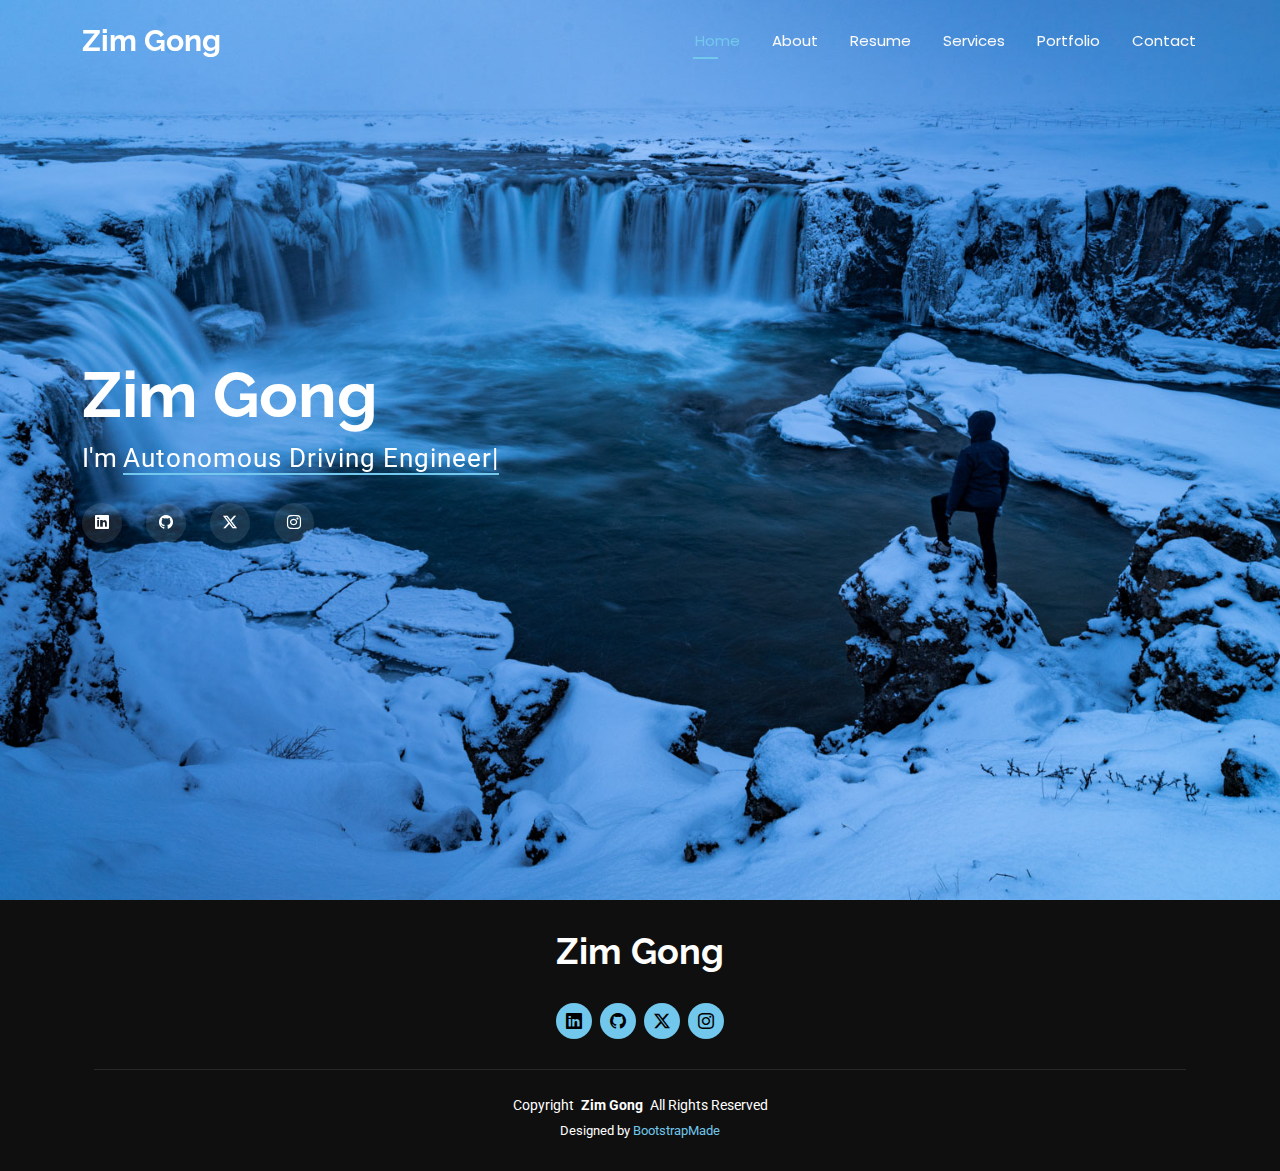
<file: index.html>
<!DOCTYPE html>
<html lang="en">

<head>
  <meta charset="utf-8">
  <meta content="width=device-width, initial-scale=1.0" name="viewport">
  <title>Index</title>
  <meta name="description" content="">
  <meta name="keywords" content="">

  <!-- Favicons -->
  <link href="assets/img/favicon.png" rel="icon">
  <link href="assets/img/apple-touch-icon.png" rel="apple-touch-icon">

  <!-- Fonts -->
  <link href="https://fonts.googleapis.com" rel="preconnect">
  <link href="https://fonts.gstatic.com" rel="preconnect" crossorigin>
  <link href="https://fonts.googleapis.com/css2?family=Roboto:ital,wght@0,100;0,300;0,400;0,500;0,700;0,900;1,100;1,300;1,400;1,500;1,700;1,900&family=Poppins:ital,wght@0,100;0,200;0,300;0,400;0,500;0,600;0,700;0,800;0,900;1,100;1,200;1,300;1,400;1,500;1,600;1,700;1,800;1,900&family=Raleway:ital,wght@0,100;0,200;0,300;0,400;0,500;0,600;0,700;0,800;0,900;1,100;1,200;1,300;1,400;1,500;1,600;1,700;1,800;1,900&display=swap" rel="stylesheet">

  <!-- Vendor CSS Files -->
  <link href="assets/vendor/bootstrap/css/bootstrap.min.css" rel="stylesheet">
  <link href="assets/vendor/bootstrap-icons/bootstrap-icons.css" rel="stylesheet">
  <link href="assets/vendor/aos/aos.css" rel="stylesheet">
  <link href="assets/vendor/swiper/swiper-bundle.min.css" rel="stylesheet">
  <link href="assets/vendor/glightbox/css/glightbox.min.css" rel="stylesheet">

  <!-- Main CSS File -->
  <link href="assets/css/main.css" rel="stylesheet">

  <!-- =======================================================
  * Template Name: Personal
  * Template URL: https://bootstrapmade.com/personal-free-resume-bootstrap-template/
  * Updated: Aug 07 2024 with Bootstrap v5.3.3
  * Author: BootstrapMade.com
  * License: https://bootstrapmade.com/license/
  ======================================================== -->
</head>

<body class="index-page">

  <header id="header" class="header d-flex align-items-center fixed-top">
    <div class="container-fluid container-xl position-relative d-flex align-items-center justify-content-between">

      <a href="index.html" class="logo d-flex align-items-center">
        <!-- Uncomment the line below if you also wish to use an image logo -->
        <!-- <img src="assets/img/logo.png" alt=""> -->
        <h1 class="sitename">Zim Gong</h1>
      </a>

      <nav id="navmenu" class="navmenu">
        <ul>
          <li><a href="index.html" class="active">Home</a></li>
          <li><a href="about.html">About</a></li>
          <li><a href="resume.html">Resume</a></li>
          <li><a href="services.html">Services</a></li>
          <li><a href="portfolio.html">Portfolio</a></li>
          <!-- <li class="dropdown"><a href="#"><span>Dropdown</span> <i class="bi bi-chevron-down toggle-dropdown"></i></a>
            <ul>
              <li><a href="#">Dropdown 1</a></li>
              <li class="dropdown"><a href="#"><span>Deep Dropdown</span> <i class="bi bi-chevron-down toggle-dropdown"></i></a>
                <ul>
                  <li><a href="#">Deep Dropdown 1</a></li>
                  <li><a href="#">Deep Dropdown 2</a></li>
                  <li><a href="#">Deep Dropdown 3</a></li>
                  <li><a href="#">Deep Dropdown 4</a></li>
                  <li><a href="#">Deep Dropdown 5</a></li>
                </ul>
              </li>
              <li><a href="#">Dropdown 2</a></li>
              <li><a href="#">Dropdown 3</a></li>
              <li><a href="#">Dropdown 4</a></li>
            </ul>
          </li> -->
          <li><a href="contact.html">Contact</a></li>
        </ul>
        <i class="mobile-nav-toggle d-xl-none bi bi-list"></i>
      </nav>

    </div>
  </header>

  <main class="main">

    <!-- Hero Section -->
    <section id="hero" class="hero section dark-background">

      <img src="assets/img/hero-bg.jpg" alt="" data-aos="fade-in">

      <div class="container" data-aos="zoom-out" data-aos-delay="100">
        <h2>Zim Gong</h2>
        <p>I'm <span class="typed" data-typed-items="Autonomous Driving Engineer, Software Developer, Petrohead, Photographer">Autonomous Driving Engineer</span><span class="typed-cursor typed-cursor--blink"></span></p>
        <div class="social-links">
          <a href="https://www.linkedin.com/in/zim-gong/"><i class="bi bi-linkedin"></i></a>
          <a href="https://github.com/zimgong"><i class="bi bi-github"></i></a>
          <a href="#"><i class="bi bi-twitter-x"></i></a>
          <a href="https://www.instagram.com/zimslifeinvader/"><i class="bi bi-instagram"></i></a>
        </div>
      </div>

    </section><!-- /Hero Section -->

  </main>

  <footer id="footer" class="footer dark-background">
    <div class="container">
      <h3 class="sitename">Zim Gong</h3>
      <p></p>
      <div class="social-links d-flex justify-content-center">
        <a href="https://www.linkedin.com/in/zim-gong/"><i class="bi bi-linkedin"></i></a>
        <a href="https://github.com/zimgong"><i class="bi bi-github"></i></a>
        <a href=""><i class="bi bi-twitter-x"></i></a>
        <a href="https://www.instagram.com/zimslifeinvader/"><i class="bi bi-instagram"></i></a>
      </div>
      <div class="container">
        <div class="copyright">
          <span>Copyright</span> <strong class="px-1 sitename">Zim Gong</strong> <span>All Rights Reserved</span>
        </div>
        <div class="credits">
          <!-- All the links in the footer should remain intact. -->
          <!-- You can delete the links only if you've purchased the pro version. -->
          <!-- Licensing information: https://bootstrapmade.com/license/ -->
          <!-- Purchase the pro version with working PHP/AJAX contact form: [buy-url] -->
          Designed by <a href="https://bootstrapmade.com/">BootstrapMade</a>
        </div>
      </div>
    </div>
  </footer>

  <!-- Scroll Top -->
  <a href="#" id="scroll-top" class="scroll-top d-flex align-items-center justify-content-center"><i class="bi bi-arrow-up-short"></i></a>

  <!-- Preloader -->
  <div id="preloader"></div>

  <!-- Vendor JS Files -->
  <script src="assets/vendor/bootstrap/js/bootstrap.bundle.min.js"></script>
  <script src="assets/vendor/php-email-form/validate.js"></script>
  <script src="assets/vendor/aos/aos.js"></script>
  <script src="assets/vendor/typed.js/typed.umd.js"></script>
  <script src="assets/vendor/purecounter/purecounter_vanilla.js"></script>
  <script src="assets/vendor/waypoints/noframework.waypoints.js"></script>
  <script src="assets/vendor/swiper/swiper-bundle.min.js"></script>
  <script src="assets/vendor/glightbox/js/glightbox.min.js"></script>
  <script src="assets/vendor/imagesloaded/imagesloaded.pkgd.min.js"></script>
  <script src="assets/vendor/isotope-layout/isotope.pkgd.min.js"></script>

  <!-- Main JS File -->
  <script src="assets/js/main.js"></script>

</body>

</html>
</file>
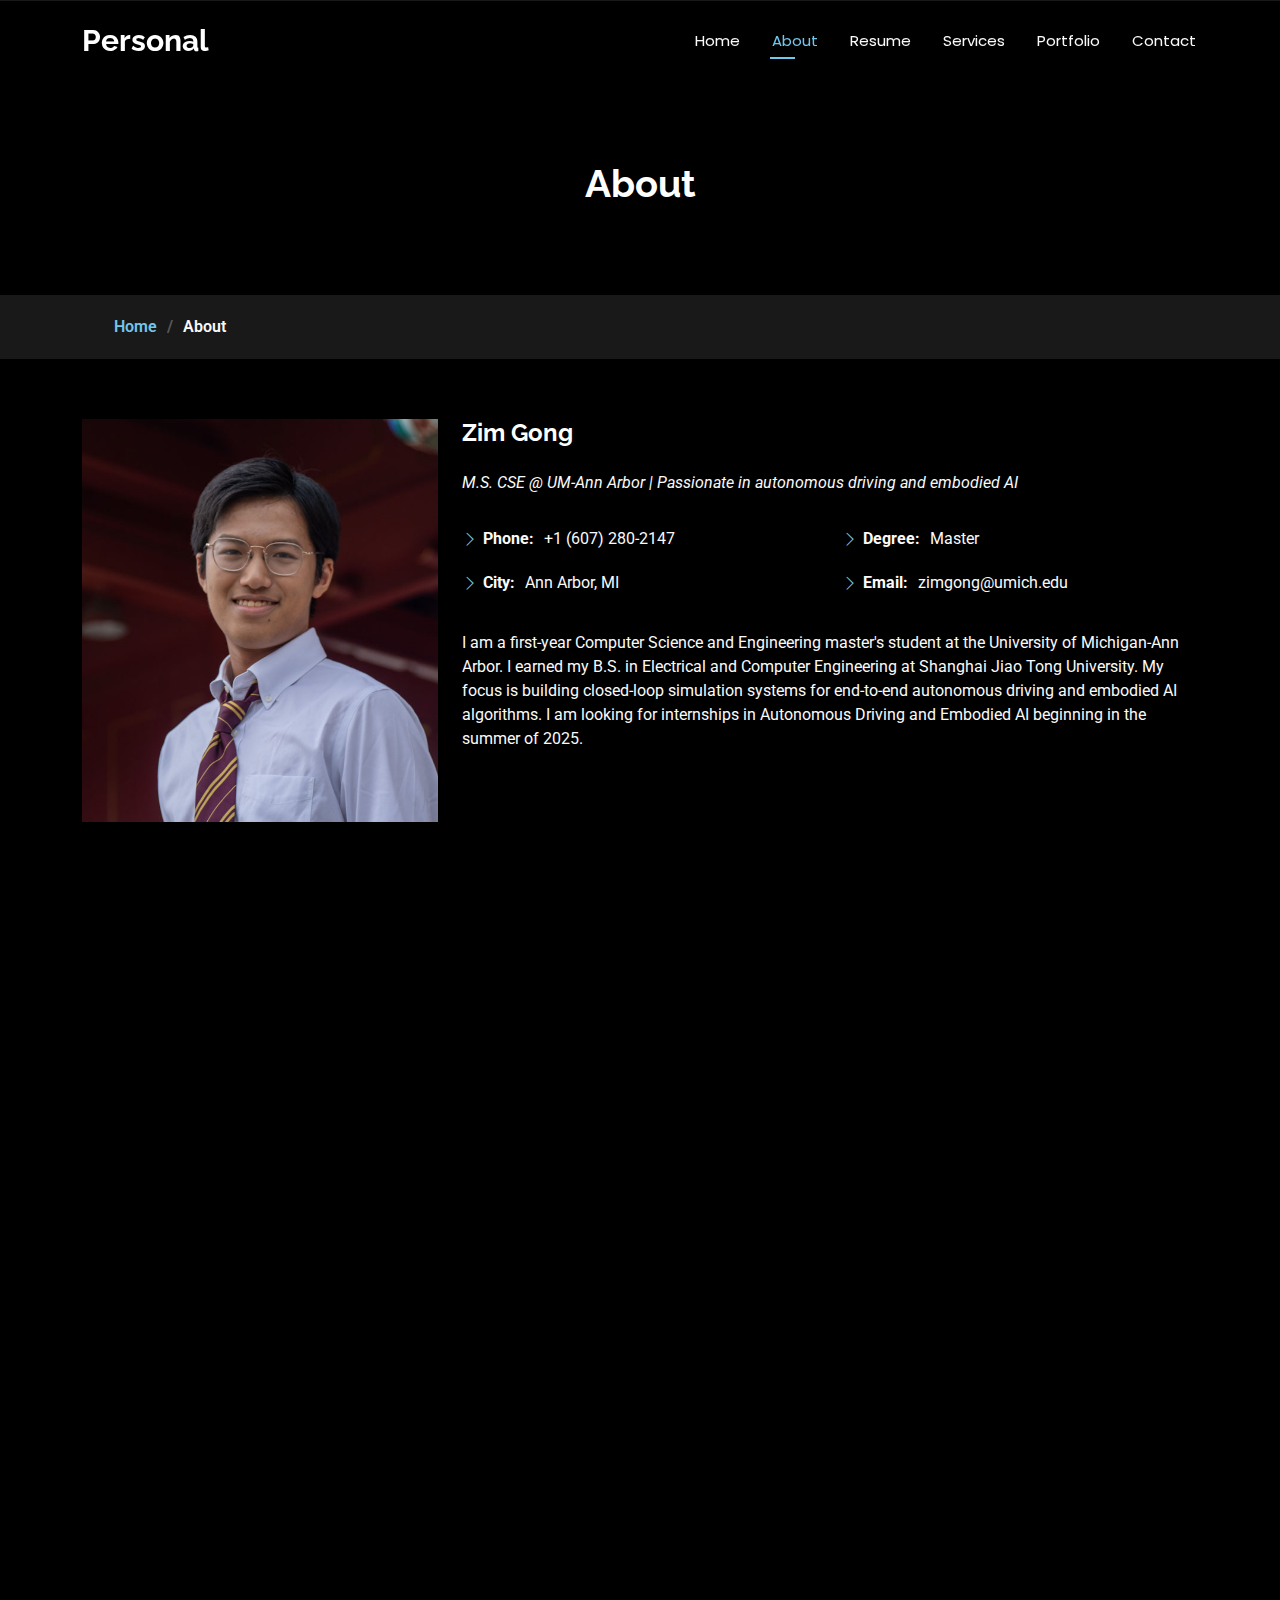
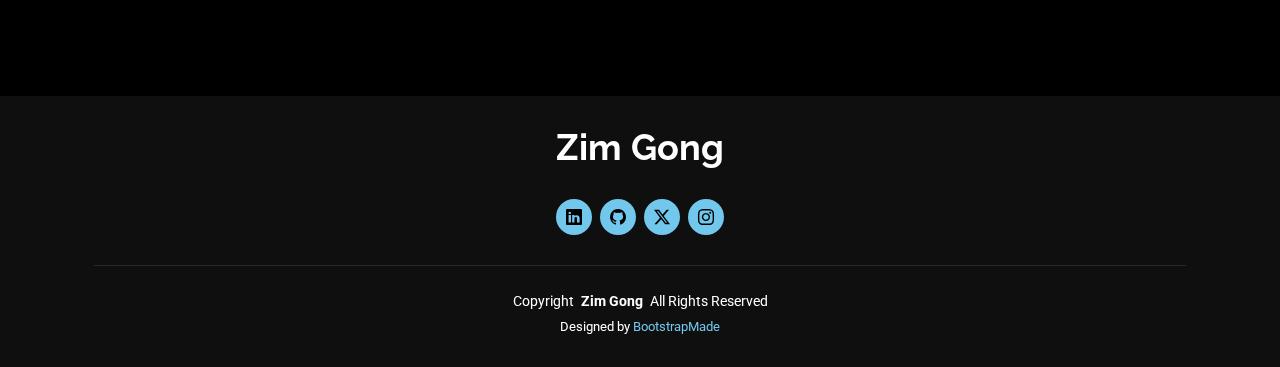
<file: about.html>
<!DOCTYPE html>
<html lang="en">

<head>
  <meta charset="utf-8">
  <meta content="width=device-width, initial-scale=1.0" name="viewport">
  <title>About</title>
  <meta name="description" content="">
  <meta name="keywords" content="">

  <!-- Favicons -->
  <link href="assets/img/favicon.png" rel="icon">
  <link href="assets/img/apple-touch-icon.png" rel="apple-touch-icon">

  <!-- Fonts -->
  <link href="https://fonts.googleapis.com" rel="preconnect">
  <link href="https://fonts.gstatic.com" rel="preconnect" crossorigin>
  <link href="https://fonts.googleapis.com/css2?family=Roboto:ital,wght@0,100;0,300;0,400;0,500;0,700;0,900;1,100;1,300;1,400;1,500;1,700;1,900&family=Poppins:ital,wght@0,100;0,200;0,300;0,400;0,500;0,600;0,700;0,800;0,900;1,100;1,200;1,300;1,400;1,500;1,600;1,700;1,800;1,900&family=Raleway:ital,wght@0,100;0,200;0,300;0,400;0,500;0,600;0,700;0,800;0,900;1,100;1,200;1,300;1,400;1,500;1,600;1,700;1,800;1,900&display=swap" rel="stylesheet">

  <!-- Vendor CSS Files -->
  <link href="assets/vendor/bootstrap/css/bootstrap.min.css" rel="stylesheet">
  <link href="assets/vendor/bootstrap-icons/bootstrap-icons.css" rel="stylesheet">
  <link href="assets/vendor/aos/aos.css" rel="stylesheet">
  <link href="assets/vendor/swiper/swiper-bundle.min.css" rel="stylesheet">
  <link href="assets/vendor/glightbox/css/glightbox.min.css" rel="stylesheet">

  <!-- Main CSS File -->
  <link href="assets/css/main.css" rel="stylesheet">

  <!-- =======================================================
  * Template Name: Personal
  * Template URL: https://bootstrapmade.com/personal-free-resume-bootstrap-template/
  * Updated: Aug 07 2024 with Bootstrap v5.3.3
  * Author: BootstrapMade.com
  * License: https://bootstrapmade.com/license/
  ======================================================== -->
</head>

<body class="about-page">

  <header id="header" class="header d-flex align-items-center fixed-top">
    <div class="container-fluid container-xl position-relative d-flex align-items-center justify-content-between">

      <a href="index.html" class="logo d-flex align-items-center">
        <!-- Uncomment the line below if you also wish to use an image logo -->
        <!-- <img src="assets/img/logo.png" alt=""> -->
        <h1 class="sitename">Personal</h1>
      </a>

      <nav id="navmenu" class="navmenu">
        <ul>
          <li><a href="index.html">Home</a></li>
          <li><a href="about.html" class="active">About</a></li>
          <li><a href="resume.html">Resume</a></li>
          <li><a href="services.html">Services</a></li>
          <li><a href="portfolio.html">Portfolio</a></li>
          <!-- <li class="dropdown"><a href="#"><span>Dropdown</span> <i class="bi bi-chevron-down toggle-dropdown"></i></a>
            <ul>
              <li><a href="#">Dropdown 1</a></li>
              <li class="dropdown"><a href="#"><span>Deep Dropdown</span> <i class="bi bi-chevron-down toggle-dropdown"></i></a>
                <ul>
                  <li><a href="#">Deep Dropdown 1</a></li>
                  <li><a href="#">Deep Dropdown 2</a></li>
                  <li><a href="#">Deep Dropdown 3</a></li>
                  <li><a href="#">Deep Dropdown 4</a></li>
                  <li><a href="#">Deep Dropdown 5</a></li>
                </ul>
              </li>
              <li><a href="#">Dropdown 2</a></li>
              <li><a href="#">Dropdown 3</a></li>
              <li><a href="#">Dropdown 4</a></li>
            </ul>
          </li> -->
          <li><a href="contact.html">Contact</a></li>
        </ul>
        <i class="mobile-nav-toggle d-xl-none bi bi-list"></i>
      </nav>

    </div>
  </header>

  <main class="main">

    <!-- Page Title -->
    <div class="page-title" data-aos="fade">
      <div class="heading">
        <div class="container">
          <div class="row d-flex justify-content-center text-center">
            <div class="col-lg-8">
              <h1>About</h1>
              <p class="mb-0"></p>
            </div>
          </div>
        </div>
      </div>
      <nav class="breadcrumbs">
        <div class="container">
          <ol>
            <li><a href="index.html">Home</a></li>
            <li class="current">About</li>
          </ol>
        </div>
      </nav>
    </div><!-- End Page Title -->

    <!-- About Section -->
    <section id="about" class="about section">

      <div class="container" data-aos="fade-up" data-aos-delay="100">

        <div class="row gy-4 justify-content-center">
          <div class="col-lg-4">
            <img src="assets/img/profile-img.jpg" class="img-fluid" alt="">
          </div>
          <div class="col-lg-8 content">
            <h2>Zim Gong</h2>
            <p class="fst-italic py-3">
              M.S. CSE @ UM-Ann Arbor | Passionate in autonomous driving and embodied AI
            </p>
            <div class="row">
              <div class="col-lg-6">
                <ul>
                  <li><i class="bi bi-chevron-right"></i> <strong>Phone:</strong> <span>+1 (607) 280-2147</span></li>
                  <li><i class="bi bi-chevron-right"></i> <strong>City:</strong> <span>Ann Arbor, MI</span></li>
                </ul>
              </div>
              <div class="col-lg-6">
                <ul>
                  <li><i class="bi bi-chevron-right"></i> <strong>Degree:</strong> <span>Master</span></li>
                  <li><i class="bi bi-chevron-right"></i> <strong>Email:</strong> <span>zimgong@umich.edu</span></li>
                </ul>
              </div>
            </div>
            <p class="py-3">
              I am a first-year Computer Science and Engineering master's student at the University of Michigan-Ann Arbor. I earned my B.S. in Electrical and Computer Engineering at Shanghai Jiao Tong University. My focus is building closed-loop simulation systems for end-to-end autonomous driving and embodied AI algorithms. I am looking for internships in Autonomous Driving and Embodied AI beginning in the summer of 2025. 
            </p>
          </div>
        </div>

      </div>

    </section><!-- /About Section -->

    <!-- Skills Section -->
    <section id="skills" class="skills section">

      <!-- Section Title -->
      <div class="container section-title" data-aos="fade-up">
        <h2>Skills</h2>
        <div><span>My</span> <span class="description-title">Skills</span></div>
      </div><!-- End Section Title -->

      <div class="container" data-aos="fade-up" data-aos-delay="100">

        <div class="row skills-content skills-animation">

          <div class="col-lg-6">

            <div class="progress">
              <span class="skill"><span>Python</span> <i class="val"></i></span>
              <div class="progress-bar-wrap">
                <div class="progress-bar" role="progressbar" aria-valuenow="100" aria-valuemin="0" aria-valuemax="100"></div>
              </div>
            </div><!-- End Skills Item -->

            <div class="progress">
              <span class="skill"><span>C++</span> <i class="val"></i></span>
              <div class="progress-bar-wrap">
                <div class="progress-bar" role="progressbar" aria-valuenow="100" aria-valuemin="0" aria-valuemax="100"></div>
              </div>
            </div><!-- End Skills Item -->

            <div class="progress">
              <span class="skill"><span>Linux</span> <i class="val"></i></span>
              <div class="progress-bar-wrap">
                <div class="progress-bar" role="progressbar" aria-valuenow="100" aria-valuemin="0" aria-valuemax="100"></div>
              </div>
            </div><!-- End Skills Item -->

          </div>

          <div class="col-lg-6">

            <div class="progress">
              <span class="skill"><span>Git</span> <i class="val"></i></span>
              <div class="progress-bar-wrap">
                <div class="progress-bar" role="progressbar" aria-valuenow="100" aria-valuemin="0" aria-valuemax="100"></div>
              </div>
            </div><!-- End Skills Item -->

            <div class="progress">
              <span class="skill"><span>Docker</span> <i class="val"></i></span>
              <div class="progress-bar-wrap">
                <div class="progress-bar" role="progressbar" aria-valuenow="100" aria-valuemin="0" aria-valuemax="100"></div>
              </div>
            </div><!-- End Skills Item -->

            <div class="progress">
              <span class="skill"><span>PyTorch</span> <i class="val"></i></span>
              <div class="progress-bar-wrap">
                <div class="progress-bar" role="progressbar" aria-valuenow="100" aria-valuemin="0" aria-valuemax="100"></div>
              </div>
            </div><!-- End Skills Item -->

          </div>

        </div>

      </div>

    </section><!-- /Skills Section -->

    <!-- Interests Section -->
    <section id="interests" class="interests section">

      <!-- Section Title -->
      <div class="container section-title" data-aos="fade-up">
        <h2>Features</h2>
        <div><span>I have</span> <span class="description-title">background in</span></div>
      </div><!-- End Section Title -->

      <div class="container">

        <div class="row gy-4">

          <div class="col-lg-3 col-md-4" data-aos="fade-up" data-aos-delay="100">
            <div class="features-item">
              <i class="bi bi-eye" style="color: #ffbb2c;"></i>
              <h3><a href="" class="stretched-link">3D Computer Vision</a></h3>
            </div>
          </div><!-- End Feature Item -->

          <div class="col-lg-3 col-md-4" data-aos="fade-up" data-aos-delay="200">
            <div class="features-item">
              <i class="bi bi-infinity" style="color: #5578ff;"></i>
              <h3><a href="" class="stretched-link">Autonomous Driving</a></h3>
            </div>
          </div><!-- End Feature Item -->

          <div class="col-lg-3 col-md-4" data-aos="fade-up" data-aos-delay="300">
            <div class="features-item">
              <i class="bi bi-mortarboard" style="color: #e80368;"></i>
              <h3><a href="" class="stretched-link">Machine Learning</a></h3>
            </div>
          </div><!-- End Feature Item -->

          <div class="col-lg-3 col-md-4" data-aos="fade-up" data-aos-delay="400">
            <div class="features-item">
              <i class="bi bi-nut" style="color: #e361ff;"></i>
              <h3><a href="" class="stretched-link">Control Systems</a></h3>
            </div>
          </div><!-- End Feature Item -->

          <div class="col-lg-3 col-md-4" data-aos="fade-up" data-aos-delay="500">
            <div class="features-item">
              <i class="bi bi-shuffle" style="color: #47aeff;"></i>
              <h3><a href="" class="stretched-link">Stochastic Processes</a></h3>
            </div>
          </div><!-- End Feature Item -->

          <div class="col-lg-3 col-md-4" data-aos="fade-up" data-aos-delay="600">
            <div class="features-item">
              <i class="bi bi-star" style="color: #ffa76e;"></i>
              <h3><a href="" class="stretched-link">Probability Theory</a></h3>
            </div>
          </div><!-- End Feature Item -->

          <div class="col-lg-3 col-md-4" data-aos="fade-up" data-aos-delay="700">
            <div class="features-item">
              <i class="bi bi-x-diamond" style="color: #11dbcf;"></i>
              <h3><a href="" class="stretched-link">Linear Algebra</a></h3>
            </div>
          </div><!-- End Feature Item -->

          <div class="col-lg-3 col-md-4" data-aos="fade-up" data-aos-delay="800">
            <div class="features-item">
              <i class="bi bi-camera-video" style="color: #4233ff;"></i>
              <h3><a href="" class="stretched-link">Sensor Modelling</a></h3>
            </div>
          </div><!-- End Feature Item -->

        </div>

      </div>

    </section><!-- /Interests Section -->

  </main>

  <footer id="footer" class="footer dark-background">
    <div class="container">
      <h3 class="sitename">Zim Gong</h3>
      <p></p>
      <div class="social-links d-flex justify-content-center">
        <a href="https://www.linkedin.com/in/zim-gong/"><i class="bi bi-linkedin"></i></a>
        <a href="https://github.com/zimgong"><i class="bi bi-github"></i></a>
        <a href=""><i class="bi bi-twitter-x"></i></a>
        <a href="https://www.instagram.com/zimslifeinvader/"><i class="bi bi-instagram"></i></a>
      </div>
      <div class="container">
        <div class="copyright">
          <span>Copyright</span> <strong class="px-1 sitename">Zim Gong</strong> <span>All Rights Reserved</span>
        </div>
        <div class="credits">
          <!-- All the links in the footer should remain intact. -->
          <!-- You can delete the links only if you've purchased the pro version. -->
          <!-- Licensing information: https://bootstrapmade.com/license/ -->
          <!-- Purchase the pro version with working PHP/AJAX contact form: [buy-url] -->
          Designed by <a href="https://bootstrapmade.com/">BootstrapMade</a>
        </div>
      </div>
    </div>
  </footer>

  <!-- Scroll Top -->
  <a href="#" id="scroll-top" class="scroll-top d-flex align-items-center justify-content-center"><i class="bi bi-arrow-up-short"></i></a>

  <!-- Preloader -->
  <div id="preloader"></div>

  <!-- Vendor JS Files -->
  <script src="assets/vendor/bootstrap/js/bootstrap.bundle.min.js"></script>
  <script src="assets/vendor/php-email-form/validate.js"></script>
  <script src="assets/vendor/aos/aos.js"></script>
  <script src="assets/vendor/typed.js/typed.umd.js"></script>
  <script src="assets/vendor/purecounter/purecounter_vanilla.js"></script>
  <script src="assets/vendor/waypoints/noframework.waypoints.js"></script>
  <script src="assets/vendor/swiper/swiper-bundle.min.js"></script>
  <script src="assets/vendor/glightbox/js/glightbox.min.js"></script>
  <script src="assets/vendor/imagesloaded/imagesloaded.pkgd.min.js"></script>
  <script src="assets/vendor/isotope-layout/isotope.pkgd.min.js"></script>

  <!-- Main JS File -->
  <script src="assets/js/main.js"></script>

</body>

</html>
</file>
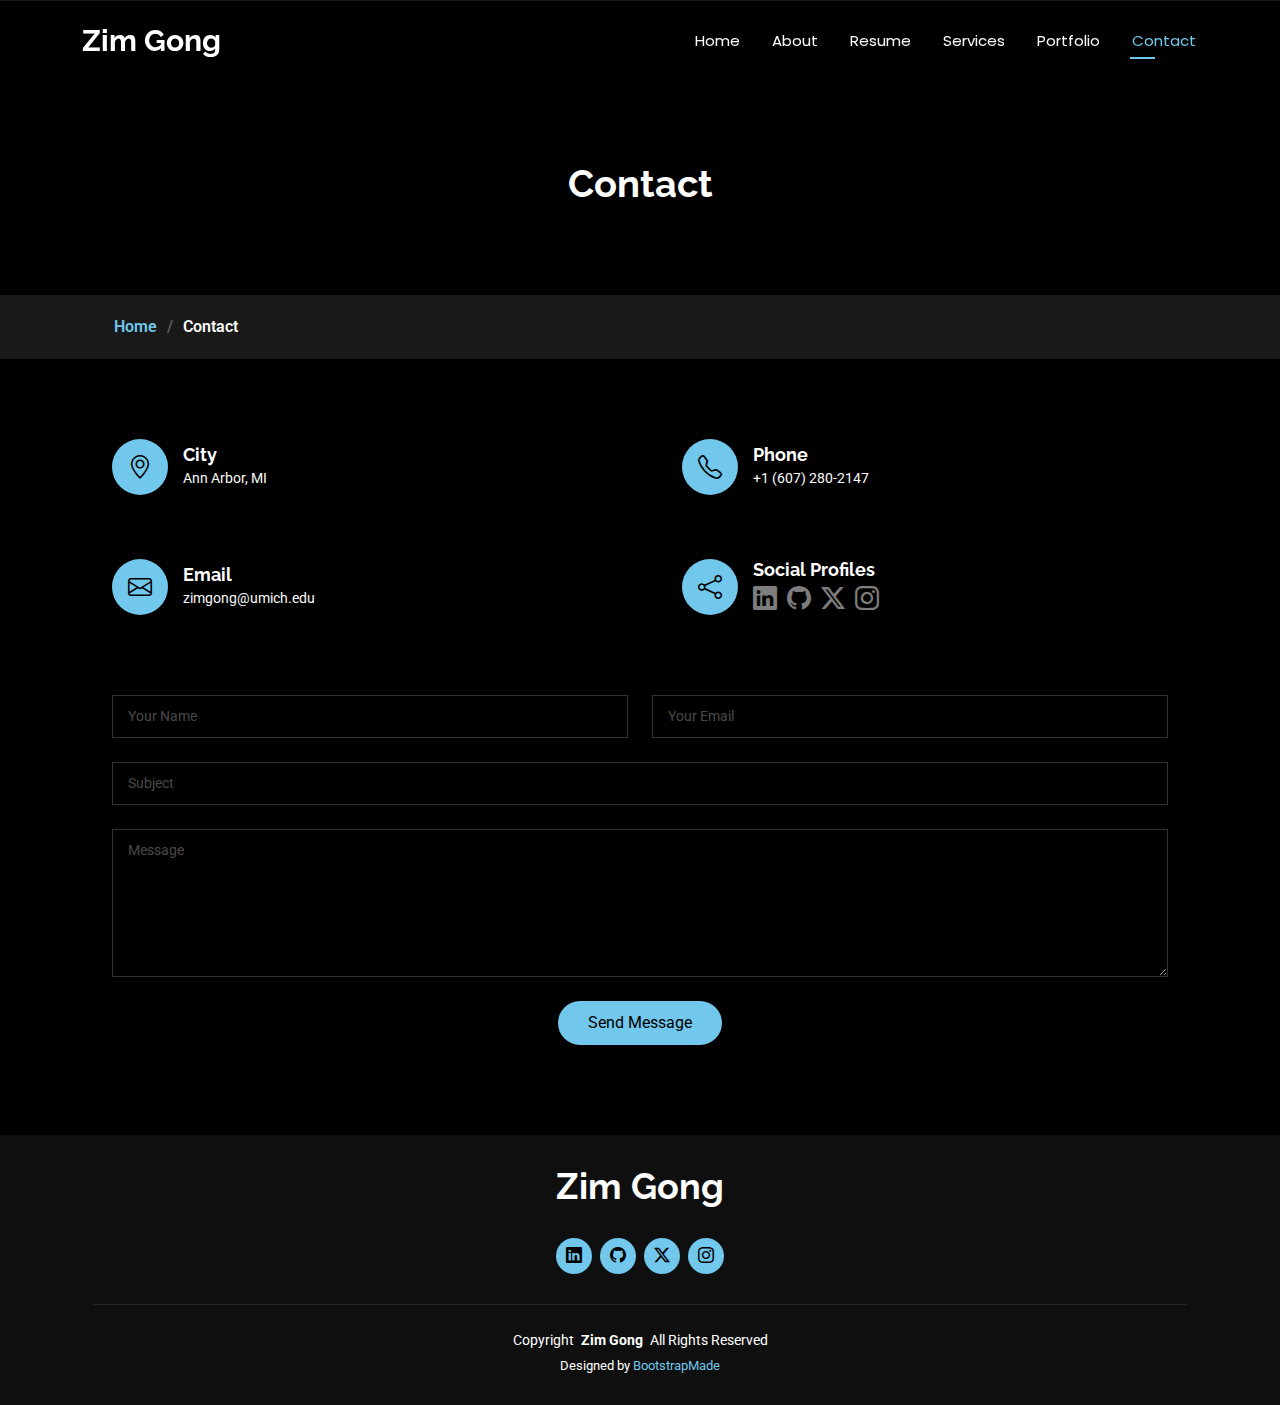
<file: contact.html>
<!DOCTYPE html>
<html lang="en">

<head>
  <meta charset="utf-8">
  <meta content="width=device-width, initial-scale=1.0" name="viewport">
  <title>Contact</title>
  <meta name="description" content="">
  <meta name="keywords" content="">

  <!-- Favicons -->
  <link href="assets/img/favicon.png" rel="icon">
  <link href="assets/img/apple-touch-icon.png" rel="apple-touch-icon">

  <!-- Fonts -->
  <link href="https://fonts.googleapis.com" rel="preconnect">
  <link href="https://fonts.gstatic.com" rel="preconnect" crossorigin>
  <link href="https://fonts.googleapis.com/css2?family=Roboto:ital,wght@0,100;0,300;0,400;0,500;0,700;0,900;1,100;1,300;1,400;1,500;1,700;1,900&family=Poppins:ital,wght@0,100;0,200;0,300;0,400;0,500;0,600;0,700;0,800;0,900;1,100;1,200;1,300;1,400;1,500;1,600;1,700;1,800;1,900&family=Raleway:ital,wght@0,100;0,200;0,300;0,400;0,500;0,600;0,700;0,800;0,900;1,100;1,200;1,300;1,400;1,500;1,600;1,700;1,800;1,900&display=swap" rel="stylesheet">

  <!-- Vendor CSS Files -->
  <link href="assets/vendor/bootstrap/css/bootstrap.min.css" rel="stylesheet">
  <link href="assets/vendor/bootstrap-icons/bootstrap-icons.css" rel="stylesheet">
  <link href="assets/vendor/aos/aos.css" rel="stylesheet">
  <link href="assets/vendor/swiper/swiper-bundle.min.css" rel="stylesheet">
  <link href="assets/vendor/glightbox/css/glightbox.min.css" rel="stylesheet">

  <!-- Main CSS File -->
  <link href="assets/css/main.css" rel="stylesheet">

  <!-- =======================================================
  * Template Name: Personal
  * Template URL: https://bootstrapmade.com/personal-free-resume-bootstrap-template/
  * Updated: Aug 07 2024 with Bootstrap v5.3.3
  * Author: BootstrapMade.com
  * License: https://bootstrapmade.com/license/
  ======================================================== -->
</head>

<body class="contact-page">

  <header id="header" class="header d-flex align-items-center fixed-top">
    <div class="container-fluid container-xl position-relative d-flex align-items-center justify-content-between">

      <a href="index.html" class="logo d-flex align-items-center">
        <!-- Uncomment the line below if you also wish to use an image logo -->
        <!-- <img src="assets/img/logo.png" alt=""> -->
        <h1 class="sitename">Zim Gong</h1>
      </a>

      <nav id="navmenu" class="navmenu">
        <ul>
          <li><a href="index.html">Home</a></li>
          <li><a href="about.html">About</a></li>
          <li><a href="resume.html">Resume</a></li>
          <li><a href="services.html">Services</a></li>
          <li><a href="portfolio.html">Portfolio</a></li>
          <!-- <li class="dropdown"><a href="#"><span>Dropdown</span> <i class="bi bi-chevron-down toggle-dropdown"></i></a>
            <ul>
              <li><a href="#">Dropdown 1</a></li>
              <li class="dropdown"><a href="#"><span>Deep Dropdown</span> <i class="bi bi-chevron-down toggle-dropdown"></i></a>
                <ul>
                  <li><a href="#">Deep Dropdown 1</a></li>
                  <li><a href="#">Deep Dropdown 2</a></li>
                  <li><a href="#">Deep Dropdown 3</a></li>
                  <li><a href="#">Deep Dropdown 4</a></li>
                  <li><a href="#">Deep Dropdown 5</a></li>
                </ul>
              </li>
              <li><a href="#">Dropdown 2</a></li>
              <li><a href="#">Dropdown 3</a></li>
              <li><a href="#">Dropdown 4</a></li>
            </ul>
          </li> -->
          <li><a href="contact.html" class="active">Contact</a></li>
        </ul>
        <i class="mobile-nav-toggle d-xl-none bi bi-list"></i>
      </nav>

    </div>
  </header>

  <main class="main">

    <!-- Page Title -->
    <div class="page-title" data-aos="fade">
      <div class="heading">
        <div class="container">
          <div class="row d-flex justify-content-center text-center">
            <div class="col-lg-8">
              <h1>Contact</h1>
              <p class="mb-0"></p>
            </div>
          </div>
        </div>
      </div>
      <nav class="breadcrumbs">
        <div class="container">
          <ol>
            <li><a href="index.html">Home</a></li>
            <li class="current">Contact</li>
          </ol>
        </div>
      </nav>
    </div><!-- End Page Title -->

    <!-- Contact Section -->
    <section id="contact" class="contact section">

      <div class="container" data-aos="fade-up" data-aos-delay="100">

        <div class="row gy-4">

          <div class="col-md-6">
            <div class="info-item d-flex align-items-center" data-aos="fade-up" data-aos-delay="200">
              <i class="icon bi bi-geo-alt flex-shrink-0"></i>
              <div>
                <h3>City</h3>
                <p>Ann Arbor, MI</p>
              </div>
            </div>
          </div><!-- End Info Item -->

          <div class="col-md-6">
            <div class="info-item d-flex align-items-center" data-aos="fade-up" data-aos-delay="300">
              <i class="icon bi bi-telephone flex-shrink-0"></i>
              <div>
                <h3>Phone</h3>
                <p>+1 (607) 280-2147</p>
              </div>
            </div>
          </div><!-- End Info Item -->

          <div class="col-md-6">
            <div class="info-item d-flex align-items-center" data-aos="fade-up" data-aos-delay="400">
              <i class="icon bi bi-envelope flex-shrink-0"></i>
              <div>
                <h3>Email</h3>
                <p>zimgong@umich.edu</p>
              </div>
            </div>
          </div><!-- End Info Item -->

          <div class="col-md-6">
            <div class="info-item d-flex align-items-center" data-aos="fade-up" data-aos-delay="500">
              <i class="icon bi bi-share flex-shrink-0"></i>
              <div>
                <h3>Social Profiles</h3>
                <div class="social-links">
                  <a href="https://www.linkedin.com/in/zim-gong/"><i class="bi bi-linkedin"></i></a>
                  <a href="https://github.com/zimgong"><i class="bi bi-github"></i></a>
                  <a href="#"><i class="bi bi-twitter-x"></i></a>
                  <a href="https://www.instagram.com/zimslifeinvader/"><i class="bi bi-instagram"></i></a>
                </div>
              </div>
            </div>
          </div><!-- End Info Item -->

        </div>

        <form action="forms/contact.php" method="post" class="php-email-form" data-aos="fade-up" data-aos-delay="600">
          <div class="row gy-4">

            <div class="col-md-6">
              <input type="text" name="name" class="form-control" placeholder="Your Name" required="">
            </div>

            <div class="col-md-6 ">
              <input type="email" class="form-control" name="email" placeholder="Your Email" required="">
            </div>

            <div class="col-md-12">
              <input type="text" class="form-control" name="subject" placeholder="Subject" required="">
            </div>

            <div class="col-md-12">
              <textarea class="form-control" name="message" rows="6" placeholder="Message" required=""></textarea>
            </div>

            <div class="col-md-12 text-center">
              <div class="loading">Loading</div>
              <div class="error-message"></div>
              <div class="sent-message">Your message has been sent. Thank you!</div>

              <button type="submit">Send Message</button>
            </div>

          </div>
        </form><!-- End Contact Form -->

      </div>

    </section><!-- /Contact Section -->

  </main>

  <footer id="footer" class="footer dark-background">
    <div class="container">
      <h3 class="sitename">Zim Gong</h3>
      <p></p>
      <div class="social-links d-flex justify-content-center">
        <a href="https://www.linkedin.com/in/zim-gong/"><i class="bi bi-linkedin"></i></a>
        <a href="https://github.com/zimgong"><i class="bi bi-github"></i></a>
        <a href=""><i class="bi bi-twitter-x"></i></a>
        <a href="https://www.instagram.com/zimslifeinvader/"><i class="bi bi-instagram"></i></a>
      </div>
      <div class="container">
        <div class="copyright">
          <span>Copyright</span> <strong class="px-1 sitename">Zim Gong</strong> <span>All Rights Reserved</span>
        </div>
        <div class="credits">
          <!-- All the links in the footer should remain intact. -->
          <!-- You can delete the links only if you've purchased the pro version. -->
          <!-- Licensing information: https://bootstrapmade.com/license/ -->
          <!-- Purchase the pro version with working PHP/AJAX contact form: [buy-url] -->
          Designed by <a href="https://bootstrapmade.com/">BootstrapMade</a>
        </div>
      </div>
    </div>
  </footer>

  <!-- Scroll Top -->
  <a href="#" id="scroll-top" class="scroll-top d-flex align-items-center justify-content-center"><i class="bi bi-arrow-up-short"></i></a>

  <!-- Preloader -->
  <div id="preloader"></div>

  <!-- Vendor JS Files -->
  <script src="assets/vendor/bootstrap/js/bootstrap.bundle.min.js"></script>
  <script src="assets/vendor/php-email-form/validate.js"></script>
  <script src="assets/vendor/aos/aos.js"></script>
  <script src="assets/vendor/typed.js/typed.umd.js"></script>
  <script src="assets/vendor/purecounter/purecounter_vanilla.js"></script>
  <script src="assets/vendor/waypoints/noframework.waypoints.js"></script>
  <script src="assets/vendor/swiper/swiper-bundle.min.js"></script>
  <script src="assets/vendor/glightbox/js/glightbox.min.js"></script>
  <script src="assets/vendor/imagesloaded/imagesloaded.pkgd.min.js"></script>
  <script src="assets/vendor/isotope-layout/isotope.pkgd.min.js"></script>

  <!-- Main JS File -->
  <script src="assets/js/main.js"></script>

</body>

</html>
</file>
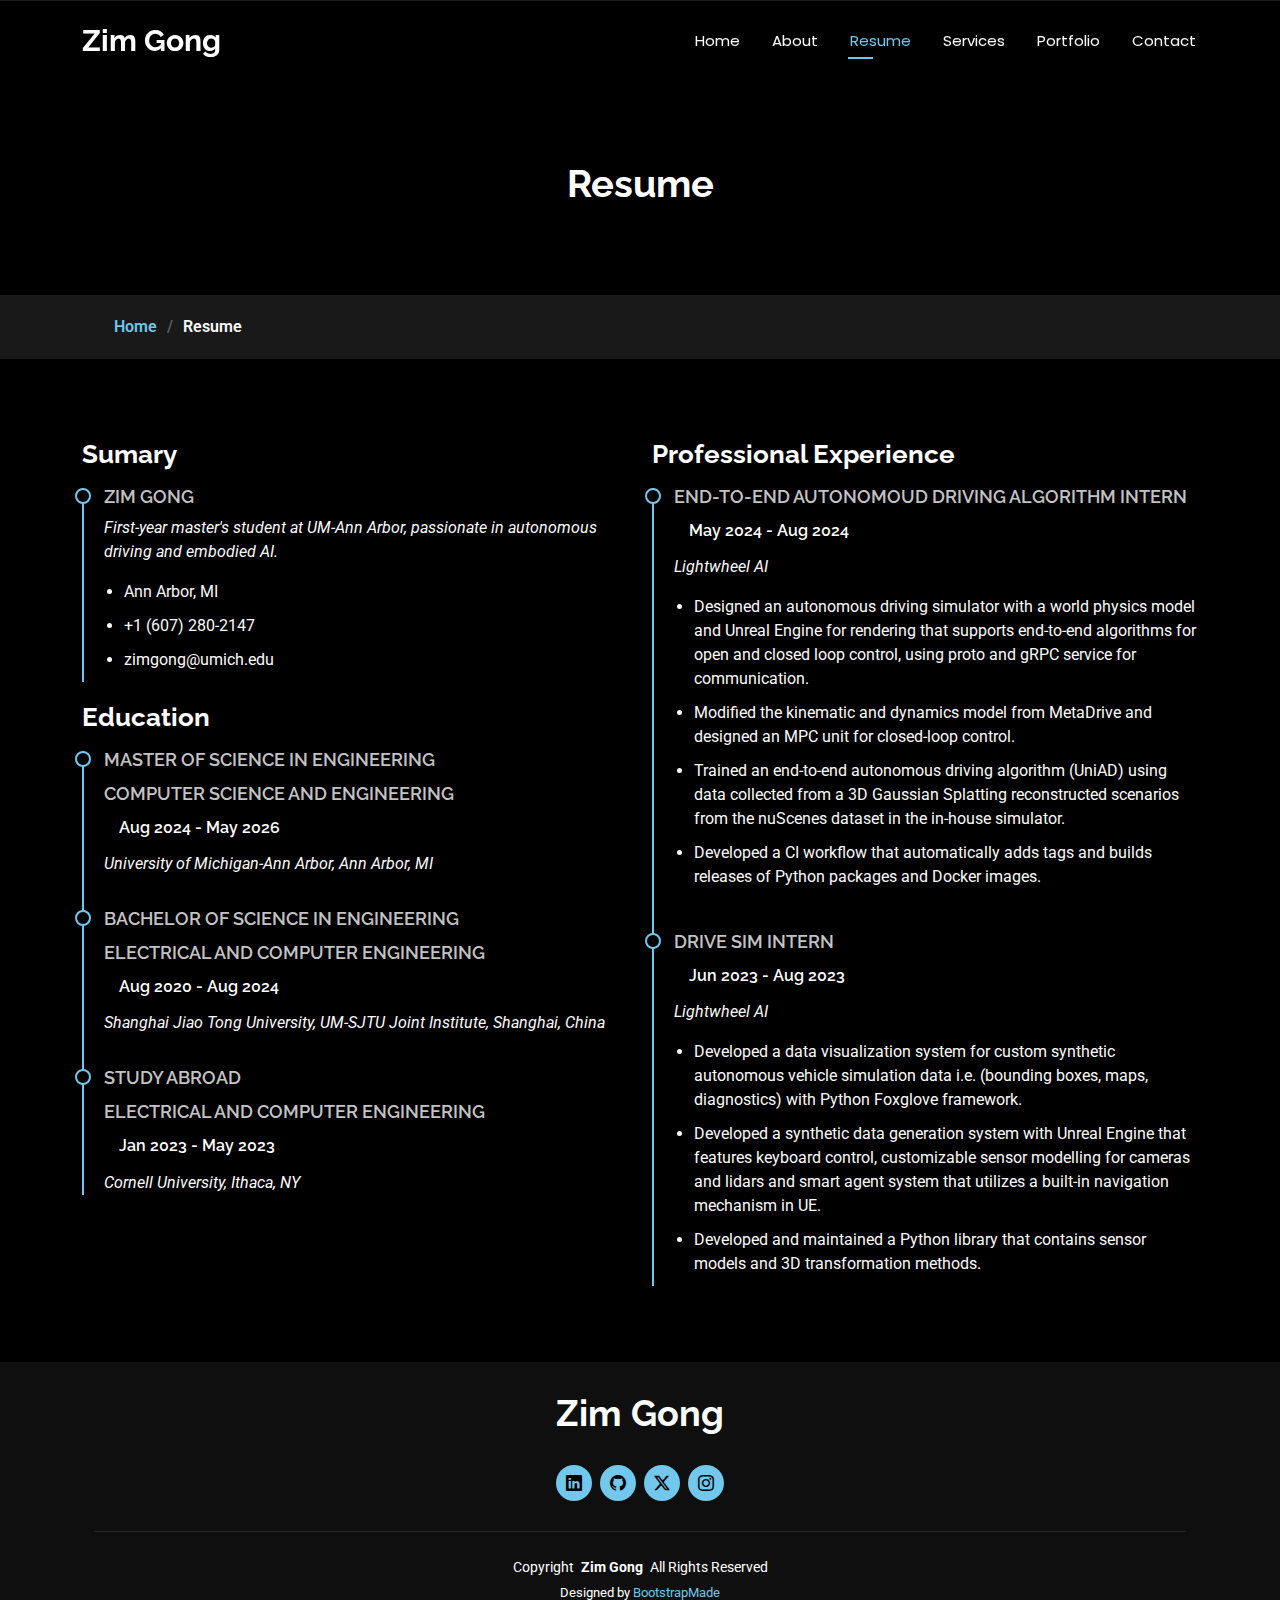
<file: resume.html>
<!DOCTYPE html>
<html lang="en">

<head>
  <meta charset="utf-8">
  <meta content="width=device-width, initial-scale=1.0" name="viewport">
  <title>Resume</title>
  <meta name="description" content="">
  <meta name="keywords" content="">

  <!-- Favicons -->
  <link href="assets/img/favicon.png" rel="icon">
  <link href="assets/img/apple-touch-icon.png" rel="apple-touch-icon">

  <!-- Fonts -->
  <link href="https://fonts.googleapis.com" rel="preconnect">
  <link href="https://fonts.gstatic.com" rel="preconnect" crossorigin>
  <link href="https://fonts.googleapis.com/css2?family=Roboto:ital,wght@0,100;0,300;0,400;0,500;0,700;0,900;1,100;1,300;1,400;1,500;1,700;1,900&family=Poppins:ital,wght@0,100;0,200;0,300;0,400;0,500;0,600;0,700;0,800;0,900;1,100;1,200;1,300;1,400;1,500;1,600;1,700;1,800;1,900&family=Raleway:ital,wght@0,100;0,200;0,300;0,400;0,500;0,600;0,700;0,800;0,900;1,100;1,200;1,300;1,400;1,500;1,600;1,700;1,800;1,900&display=swap" rel="stylesheet">

  <!-- Vendor CSS Files -->
  <link href="assets/vendor/bootstrap/css/bootstrap.min.css" rel="stylesheet">
  <link href="assets/vendor/bootstrap-icons/bootstrap-icons.css" rel="stylesheet">
  <link href="assets/vendor/aos/aos.css" rel="stylesheet">
  <link href="assets/vendor/swiper/swiper-bundle.min.css" rel="stylesheet">
  <link href="assets/vendor/glightbox/css/glightbox.min.css" rel="stylesheet">

  <!-- Main CSS File -->
  <link href="assets/css/main.css" rel="stylesheet">

  <!-- =======================================================
  * Template Name: Personal
  * Template URL: https://bootstrapmade.com/personal-free-resume-bootstrap-template/
  * Updated: Aug 07 2024 with Bootstrap v5.3.3
  * Author: BootstrapMade.com
  * License: https://bootstrapmade.com/license/
  ======================================================== -->
</head>

<body class="resume-page">

  <header id="header" class="header d-flex align-items-center fixed-top">
    <div class="container-fluid container-xl position-relative d-flex align-items-center justify-content-between">

      <a href="index.html" class="logo d-flex align-items-center">
        <!-- Uncomment the line below if you also wish to use an image logo -->
        <!-- <img src="assets/img/logo.png" alt=""> -->
        <h1 class="sitename">Zim Gong</h1>
      </a>

      <nav id="navmenu" class="navmenu">
        <ul>
          <li><a href="index.html">Home</a></li>
          <li><a href="about.html">About</a></li>
          <li><a href="resume.html" class="active">Resume</a></li>
          <li><a href="services.html">Services</a></li>
          <li><a href="portfolio.html">Portfolio</a></li>
          <!-- <li class="dropdown"><a href="#"><span>Dropdown</span> <i class="bi bi-chevron-down toggle-dropdown"></i></a>
            <ul>
              <li><a href="#">Dropdown 1</a></li>
              <li class="dropdown"><a href="#"><span>Deep Dropdown</span> <i class="bi bi-chevron-down toggle-dropdown"></i></a>
                <ul>
                  <li><a href="#">Deep Dropdown 1</a></li>
                  <li><a href="#">Deep Dropdown 2</a></li>
                  <li><a href="#">Deep Dropdown 3</a></li>
                  <li><a href="#">Deep Dropdown 4</a></li>
                  <li><a href="#">Deep Dropdown 5</a></li>
                </ul>
              </li>
              <li><a href="#">Dropdown 2</a></li>
              <li><a href="#">Dropdown 3</a></li>
              <li><a href="#">Dropdown 4</a></li>
            </ul>
          </li> -->
          <li><a href="contact.html">Contact</a></li>
        </ul>
        <i class="mobile-nav-toggle d-xl-none bi bi-list"></i>
      </nav>

    </div>
  </header>

  <main class="main">

    <!-- Page Title -->
    <div class="page-title" data-aos="fade">
      <div class="heading">
        <div class="container">
          <div class="row d-flex justify-content-center text-center">
            <div class="col-lg-8">
              <h1>Resume</h1>
              <p class="mb-0"></p>
            </div>
          </div>
        </div>
      </div>
      <nav class="breadcrumbs">
        <div class="container">
          <ol>
            <li><a href="index.html">Home</a></li>
            <li class="current">Resume</li>
          </ol>
        </div>
      </nav>
    </div><!-- End Page Title -->

    <!-- Resume Section -->
    <section id="resume" class="resume section">

      <div class="container">

        <div class="row">

          <div class="col-lg-6" data-aos="fade-up" data-aos-delay="100">
            <h3 class="resume-title">Sumary</h3>

            <div class="resume-item pb-0">
              <h4>Zim Gong</h4>
              <p><em>First-year master's student at UM-Ann Arbor, passionate in autonomous driving and embodied AI. </em></p>
              <ul>
                <li>Ann Arbor, MI</li>
                <li>+1 (607) 280-2147</li>
                <li>zimgong@umich.edu</li>
              </ul>
            </div><!-- Edn Resume Item -->

            <h3 class="resume-title">Education</h3>
            <div class="resume-item">
              <h4>Master of Science in Engineering</p>Computer Science and Engineering</h4>
              <h5>Aug 2024 - May 2026</h5>
              <p><em>University of Michigan-Ann Arbor, Ann Arbor, MI</em></p>
              <p></p>
            </div><!-- Edn Resume Item -->

            <div class="resume-item">
              <h4>Bachelor of Science in Engineering </p> Electrical and Computer Engineering</h4>
              <h5>Aug 2020 - Aug 2024</h5>
              <p><em>Shanghai Jiao Tong University, UM-SJTU Joint Institute, Shanghai, China</em></p>
              <p></p>
            </div><!-- Edn Resume Item -->

            <div class="resume-item">
              <h4>Study Abroad </p> Electrical and Computer Engineering</h4>
              <h5>Jan 2023 - May 2023</h5>
              <p><em>Cornell University, Ithaca, NY</em></p>
              <p></p>
            </div><!-- Edn Resume Item -->

          </div>

          <div class="col-lg-6" data-aos="fade-up" data-aos-delay="200">
            <h3 class="resume-title">Professional Experience</h3>
            <div class="resume-item">
              <h4>End-to-end Autonomoud Driving Algorithm Intern</h4>
              <h5>May 2024 - Aug 2024</h5>
              <p><em>Lightwheel AI</em></p>
              <ul>
                <li>Designed an autonomous driving simulator with a world physics model and Unreal Engine for rendering that supports end-to-end algorithms for open and closed loop control, using proto and gRPC service for communication. </li> 
                <li>Modified the kinematic and dynamics model from MetaDrive and designed an MPC unit for closed-loop control. </li>
                <li>Trained an end-to-end autonomous driving algorithm (UniAD) using data collected from a 3D Gaussian Splatting reconstructed scenarios from the nuScenes dataset in the in-house simulator. </li>
                <li>Developed a CI workflow that automatically adds tags and builds releases of Python packages and Docker images. </li>
              </ul>
            </div><!-- Edn Resume Item -->

            <div class="resume-item">
              <h4>Drive Sim Intern</h4>
              <h5>Jun 2023 - Aug 2023</h5>
              <p><em>Lightwheel AI</em></p>
              <ul>
                <li>Developed a data visualization system for custom synthetic autonomous vehicle simulation data i.e. (bounding boxes, maps, diagnostics) with Python Foxglove framework. </li>
                <li>Developed a synthetic data generation system with Unreal Engine that features keyboard control, customizable sensor modelling for cameras and lidars and smart agent system that utilizes a built-in navigation mechanism in UE. </li>
                <li>Developed and maintained a Python library that contains sensor models and 3D transformation methods. </li>
              </ul>
            </div><!-- Edn Resume Item -->

          </div>

        </div>

      </div>

    </section><!-- /Resume Section -->

  </main>

  <footer id="footer" class="footer dark-background">
    <div class="container">
      <h3 class="sitename">Zim Gong</h3>
      <p></p>
      <div class="social-links d-flex justify-content-center">
        <a href="https://www.linkedin.com/in/zim-gong/"><i class="bi bi-linkedin"></i></a>
        <a href="https://github.com/zimgong"><i class="bi bi-github"></i></a>
        <a href=""><i class="bi bi-twitter-x"></i></a>
        <a href="https://www.instagram.com/zimslifeinvader/"><i class="bi bi-instagram"></i></a>
      </div>
      <div class="container">
        <div class="copyright">
          <span>Copyright</span> <strong class="px-1 sitename">Zim Gong</strong> <span>All Rights Reserved</span>
        </div>
        <div class="credits">
          <!-- All the links in the footer should remain intact. -->
          <!-- You can delete the links only if you've purchased the pro version. -->
          <!-- Licensing information: https://bootstrapmade.com/license/ -->
          <!-- Purchase the pro version with working PHP/AJAX contact form: [buy-url] -->
          Designed by <a href="https://bootstrapmade.com/">BootstrapMade</a>
        </div>
      </div>
    </div>
  </footer>

  <!-- Scroll Top -->
  <a href="#" id="scroll-top" class="scroll-top d-flex align-items-center justify-content-center"><i class="bi bi-arrow-up-short"></i></a>

  <!-- Preloader -->
  <div id="preloader"></div>

  <!-- Vendor JS Files -->
  <script src="assets/vendor/bootstrap/js/bootstrap.bundle.min.js"></script>
  <script src="assets/vendor/php-email-form/validate.js"></script>
  <script src="assets/vendor/aos/aos.js"></script>
  <script src="assets/vendor/typed.js/typed.umd.js"></script>
  <script src="assets/vendor/purecounter/purecounter_vanilla.js"></script>
  <script src="assets/vendor/waypoints/noframework.waypoints.js"></script>
  <script src="assets/vendor/swiper/swiper-bundle.min.js"></script>
  <script src="assets/vendor/glightbox/js/glightbox.min.js"></script>
  <script src="assets/vendor/imagesloaded/imagesloaded.pkgd.min.js"></script>
  <script src="assets/vendor/isotope-layout/isotope.pkgd.min.js"></script>

  <!-- Main JS File -->
  <script src="assets/js/main.js"></script>

</body>

</html>
</file>
<file: assets/css/main.css>
/**
* Template Name: Personal
* Template URL: https://bootstrapmade.com/personal-free-resume-bootstrap-template/
* Updated: Aug 07 2024 with Bootstrap v5.3.3
* Author: BootstrapMade.com
* License: https://bootstrapmade.com/license/
*/

/*--------------------------------------------------------------
# Font & Color Variables
# Help: https://bootstrapmade.com/color-system/
--------------------------------------------------------------*/
/* Fonts */
:root {
  --default-font: "Roboto",  system-ui, -apple-system, "Segoe UI", Roboto, "Helvetica Neue", Arial, "Noto Sans", "Liberation Sans", sans-serif, "Apple Color Emoji", "Segoe UI Emoji", "Segoe UI Symbol", "Noto Color Emoji";
  --heading-font: "Raleway",  sans-serif;
  --nav-font: "Poppins",  sans-serif;
}

/* Global Colors - The following color variables are used throughout the website. Updating them here will change the color scheme of the entire website */
:root { 
  --background-color: #000000; /* Background color for the entire website, including individual sections */
  --default-color: #fafafa; /* Default color used for the majority of the text content across the entire website */
  --heading-color: #ffffff; /* Color for headings, subheadings and title throughout the website */
  --accent-color: #71c7ec; /* Accent color that represents your brand on the website. It's used for buttons, links, and other elements that need to stand out */
  --surface-color: #1a1a1a; /* The surface color is used as a background of boxed elements within sections, such as cards, icon boxes, or other elements that require a visual separation from the global background. */
  --contrast-color: #000000; /* Contrast color for text, ensuring readability against backgrounds of accent, heading, or default colors. */
}

/* Nav Menu Colors - The following color variables are used specifically for the navigation menu. They are separate from the global colors to allow for more customization options */
:root {
  --nav-color: #fafafa;  /* The default color of the main navmenu links */
  --nav-hover-color: #71c7ec; /* Applied to main navmenu links when they are hovered over or active */
  --nav-mobile-background-color: #1a1a1a; /* Used as the background color for mobile navigation menu */
  --nav-dropdown-background-color: #1a1a1a; /* Used as the background color for dropdown items that appear when hovering over primary navigation items */
  --nav-dropdown-color: #fafafa; /* Used for navigation links of the dropdown items in the navigation menu. */
  --nav-dropdown-hover-color: #71c7ec; /* Similar to --nav-hover-color, this color is applied to dropdown navigation links when they are hovered over. */
}

/* Color Presets - These classes override global colors when applied to any section or element, providing reuse of the sam color scheme. */

.light-background {
  --background-color: #1a1a1a;
  --surface-color: #343434;
}

.dark-background {
  --background-color: rgba(15, 15, 15, 0.975);
  --default-color: #ffffff;
  --heading-color: #ffffff;
  --surface-color: #292929f9;
  --contrast-color: #000000;
}

/* Smooth scroll */
:root {
  scroll-behavior: smooth;
}

/*--------------------------------------------------------------
# General Styling & Shared Classes
--------------------------------------------------------------*/
body {
  color: var(--default-color);
  background-color: var(--background-color);
  font-family: var(--default-font);
}

a {
  color: var(--accent-color);
  text-decoration: none;
  transition: 0.3s;
}

a:hover {
  color: color-mix(in srgb, var(--accent-color), transparent 25%);
  text-decoration: none;
}

h1,
h2,
h3,
h4,
h5,
h6 {
  color: var(--heading-color);
  font-family: var(--heading-font);
}

/* PHP Email Form Messages
------------------------------*/
.php-email-form .error-message {
  display: none;
  background: #df1529;
  color: #ffffff;
  text-align: left;
  padding: 15px;
  margin-bottom: 24px;
  font-weight: 600;
}

.php-email-form .sent-message {
  display: none;
  color: #ffffff;
  background: #059652;
  text-align: center;
  padding: 15px;
  margin-bottom: 24px;
  font-weight: 600;
}

.php-email-form .loading {
  display: none;
  background: var(--surface-color);
  text-align: center;
  padding: 15px;
  margin-bottom: 24px;
}

.php-email-form .loading:before {
  content: "";
  display: inline-block;
  border-radius: 50%;
  width: 24px;
  height: 24px;
  margin: 0 10px -6px 0;
  border: 3px solid var(--accent-color);
  border-top-color: var(--surface-color);
  animation: php-email-form-loading 1s linear infinite;
}

@keyframes php-email-form-loading {
  0% {
    transform: rotate(0deg);
  }

  100% {
    transform: rotate(360deg);
  }
}

/*--------------------------------------------------------------
# Global Header
--------------------------------------------------------------*/
.header {
  --background-color: rgba(0, 0, 0, 0);
  color: var(--default-color);
  background-color: var(--background-color);
  padding: 15px 0;
  transition: all 0.5s;
  z-index: 997;
}

.header .logo {
  line-height: 1;
}

.header .logo img {
  max-height: 32px;
  margin-right: 8px;
}

.header .logo h1 {
  font-size: 30px;
  margin: 0;
  font-weight: 700;
  color: var(--heading-color);
}

.scrolled .header {
  box-shadow: 0px 0 18px rgba(0, 0, 0, 0.1);
}

/* Global Header on Scroll
------------------------------*/
.scrolled .header {
  --background-color: rgba(0, 0, 0, 0.8);
}

/*--------------------------------------------------------------
# Navigation Menu
--------------------------------------------------------------*/
/* Desktop Navigation */
@media (min-width: 1200px) {
  .navmenu {
    padding: 0;
  }

  .navmenu ul {
    margin: 0;
    padding: 0;
    display: flex;
    list-style: none;
    align-items: center;
  }

  .navmenu li {
    position: relative;
  }

  .navmenu>ul>li {
    white-space: nowrap;
    padding: 15px 14px;
  }

  .navmenu>ul>li:last-child {
    padding-right: 0;
  }

  .navmenu a,
  .navmenu a:focus {
    color: var(--nav-color);
    font-size: 15px;
    padding: 0 2px;
    font-family: var(--nav-font);
    font-weight: 400;
    display: flex;
    align-items: center;
    justify-content: space-between;
    white-space: nowrap;
    transition: 0.3s;
    position: relative;
  }

  .navmenu a i,
  .navmenu a:focus i {
    font-size: 12px;
    line-height: 0;
    margin-left: 5px;
    transition: 0.3s;
  }

  .navmenu>ul>li>a:before {
    content: "";
    position: absolute;
    height: 2px;
    bottom: -6px;
    left: 0;
    background-color: var(--nav-hover-color);
    visibility: hidden;
    width: 0px;
    transition: all 0.3s ease-in-out 0s;
  }

  .navmenu a:hover:before,
  .navmenu li:hover>a:before,
  .navmenu .active:before {
    visibility: visible;
    width: 25px;
  }

  .navmenu li:hover>a,
  .navmenu .active,
  .navmenu .active:focus {
    color: var(--nav-hover-color);
  }

  .navmenu .dropdown ul {
    margin: 0;
    padding: 10px 0;
    background: var(--nav-dropdown-background-color);
    display: block;
    position: absolute;
    visibility: hidden;
    left: 14px;
    top: 130%;
    opacity: 0;
    transition: 0.3s;
    border-radius: 4px;
    z-index: 99;
    box-shadow: 0px 0px 30px rgba(0, 0, 0, 0.1);
  }

  .navmenu .dropdown ul li {
    min-width: 200px;
  }

  .navmenu .dropdown ul a {
    padding: 10px 20px;
    font-size: 15px;
    text-transform: none;
    color: var(--nav-dropdown-color);
  }

  .navmenu .dropdown ul a i {
    font-size: 12px;
  }

  .navmenu .dropdown ul a:hover,
  .navmenu .dropdown ul .active:hover,
  .navmenu .dropdown ul li:hover>a {
    color: var(--nav-dropdown-hover-color);
  }

  .navmenu .dropdown:hover>ul {
    opacity: 1;
    top: 100%;
    visibility: visible;
  }

  .navmenu .dropdown .dropdown ul {
    top: 0;
    left: -90%;
    visibility: hidden;
  }

  .navmenu .dropdown .dropdown:hover>ul {
    opacity: 1;
    top: 0;
    left: -100%;
    visibility: visible;
  }
}

/* Mobile Navigation */
@media (max-width: 1199px) {
  .mobile-nav-toggle {
    color: var(--nav-color);
    font-size: 28px;
    line-height: 0;
    margin-right: 10px;
    cursor: pointer;
    transition: color 0.3s;
  }

  .navmenu {
    padding: 0;
    z-index: 9997;
  }

  .navmenu ul {
    display: none;
    list-style: none;
    position: absolute;
    inset: 60px 20px 20px 20px;
    padding: 10px 0;
    margin: 0;
    border-radius: 6px;
    background-color: var(--nav-mobile-background-color);
    border: 1px solid color-mix(in srgb, var(--default-color), transparent 90%);
    box-shadow: none;
    overflow-y: auto;
    transition: 0.3s;
    z-index: 9998;
  }

  .navmenu a,
  .navmenu a:focus {
    color: var(--nav-dropdown-color);
    padding: 10px 20px;
    font-family: var(--nav-font);
    font-size: 17px;
    font-weight: 500;
    display: flex;
    align-items: center;
    justify-content: space-between;
    white-space: nowrap;
    transition: 0.3s;
  }

  .navmenu a i,
  .navmenu a:focus i {
    font-size: 12px;
    line-height: 0;
    margin-left: 5px;
    width: 30px;
    height: 30px;
    display: flex;
    align-items: center;
    justify-content: center;
    border-radius: 50%;
    transition: 0.3s;
    background-color: color-mix(in srgb, var(--accent-color), transparent 90%);
  }

  .navmenu a i:hover,
  .navmenu a:focus i:hover {
    background-color: var(--accent-color);
    color: var(--contrast-color);
  }

  .navmenu a:hover,
  .navmenu .active,
  .navmenu .active:focus {
    color: var(--nav-dropdown-hover-color);
  }

  .navmenu .active i,
  .navmenu .active:focus i {
    background-color: var(--accent-color);
    color: var(--contrast-color);
    transform: rotate(180deg);
  }

  .navmenu .dropdown ul {
    position: static;
    display: none;
    z-index: 99;
    padding: 10px 0;
    margin: 10px 20px;
    background-color: var(--nav-dropdown-background-color);
    transition: all 0.5s ease-in-out;
  }

  .navmenu .dropdown ul ul {
    background-color: rgba(33, 37, 41, 0.1);
  }

  .navmenu .dropdown>.dropdown-active {
    display: block;
    background-color: rgba(33, 37, 41, 0.03);
  }

  .mobile-nav-active {
    overflow: hidden;
  }

  .mobile-nav-active .mobile-nav-toggle {
    color: #fff;
    position: absolute;
    font-size: 32px;
    top: 15px;
    right: 15px;
    margin-right: 0;
    z-index: 9999;
  }

  .mobile-nav-active .navmenu {
    position: fixed;
    overflow: hidden;
    inset: 0;
    background: rgba(33, 37, 41, 0.8);
    transition: 0.3s;
  }

  .mobile-nav-active .navmenu>ul {
    display: block;
  }
}

/*--------------------------------------------------------------
# Global Footer
--------------------------------------------------------------*/
.footer {
  color: var(--default-color);
  background-color: var(--background-color);
  font-size: 14px;
  text-align: center;
  padding: 30px 0;
  position: relative;
}

.footer h3 {
  font-size: 36px;
  font-weight: 700;
  position: relative;
  padding: 0;
  margin: 0 0 15px 0;
}

.footer p {
  font-size: 15;
  font-style: italic;
  padding: 0;
  margin: 0 0 30px 0;
}

.footer .social-links {
  margin: 0 0 30px 0;
}

.footer .social-links a {
  font-size: 16px;
  display: flex;
  align-items: center;
  justify-content: center;
  background: var(--accent-color);
  color: var(--contrast-color);
  line-height: 1;
  margin: 0 4px;
  border-radius: 50%;
  text-align: center;
  width: 36px;
  height: 36px;
  transition: 0.3s;
}

.footer .social-links a:hover {
  background: color-mix(in srgb, var(--accent-color), transparent 20%);
  text-decoration: none;
}

.footer .copyright {
  padding-top: 25px;
  border-top: 1px solid color-mix(in srgb, var(--default-color), transparent 90%);
}

.footer .credits {
  font-size: 13px;
  padding-top: 5px;
}

/*--------------------------------------------------------------
# Preloader
--------------------------------------------------------------*/
#preloader {
  position: fixed;
  inset: 0;
  z-index: 999999;
  overflow: hidden;
  background: var(--background-color);
  transition: all 0.6s ease-out;
}

#preloader:before {
  content: "";
  position: fixed;
  top: calc(50% - 30px);
  left: calc(50% - 30px);
  border: 6px solid #ffffff;
  border-color: var(--accent-color) transparent var(--accent-color) transparent;
  border-radius: 50%;
  width: 60px;
  height: 60px;
  animation: animate-preloader 1.5s linear infinite;
}

@keyframes animate-preloader {
  0% {
    transform: rotate(0deg);
  }

  100% {
    transform: rotate(360deg);
  }
}

/*--------------------------------------------------------------
# Scroll Top Button
--------------------------------------------------------------*/
.scroll-top {
  position: fixed;
  visibility: hidden;
  opacity: 0;
  right: 15px;
  bottom: -15px;
  z-index: 99999;
  background-color: var(--accent-color);
  width: 44px;
  height: 44px;
  border-radius: 50px;
  transition: all 0.4s;
}

.scroll-top i {
  font-size: 24px;
  color: var(--contrast-color);
  line-height: 0;
}

.scroll-top:hover {
  background-color: color-mix(in srgb, var(--accent-color), transparent 20%);
  color: var(--contrast-color);
}

.scroll-top.active {
  visibility: visible;
  opacity: 1;
  bottom: 15px;
}

/*--------------------------------------------------------------
# Disable aos animation delay on mobile devices
--------------------------------------------------------------*/
@media screen and (max-width: 768px) {
  [data-aos-delay] {
    transition-delay: 0 !important;
  }
}

/*--------------------------------------------------------------
# Global Page Titles & Breadcrumbs
--------------------------------------------------------------*/
.page-title {
  color: var(--default-color);
  background-color: var(--background-color);
  position: relative;
}

.page-title .heading {
  padding: 160px 0 80px 0;
  border-top: 1px solid color-mix(in srgb, var(--default-color), transparent 90%);
}

.page-title .heading h1 {
  font-size: 38px;
  font-weight: 700;
}

.page-title nav {
  background-color: color-mix(in srgb, var(--default-color), transparent 90%);
  padding: 20px 0;
}

.page-title nav ol {
  display: flex;
  flex-wrap: wrap;
  list-style: none;
  margin: 0;
  font-size: 16px;
  font-weight: 600;
}

.page-title nav ol li+li {
  padding-left: 10px;
}

.page-title nav ol li+li::before {
  content: "/";
  display: inline-block;
  padding-right: 10px;
  color: color-mix(in srgb, var(--default-color), transparent 70%);
}

/*--------------------------------------------------------------
# Global Sections
--------------------------------------------------------------*/
section,
.section {
  color: var(--default-color);
  background-color: var(--background-color);
  padding: 60px 0;
  scroll-margin-top: 100px;
  overflow: clip;
}

@media (max-width: 1199px) {

  section,
  .section {
    scroll-margin-top: 66px;
  }
}

/*--------------------------------------------------------------
# Global Section Titles
--------------------------------------------------------------*/
.section-title {
  padding-bottom: 60px;
  position: relative;
}

.section-title h2 {
  font-size: 14px;
  font-weight: 500;
  padding: 0;
  line-height: 1px;
  margin: 0;
  letter-spacing: 1.5px;
  text-transform: uppercase;
  color: color-mix(in srgb, var(--default-color), transparent 50%);
  position: relative;
}

.section-title h2::after {
  content: "";
  width: 120px;
  height: 1px;
  display: inline-block;
  background: var(--accent-color);
  margin: 4px 10px;
}

.section-title div {
  color: var(--heading-color);
  margin: 0;
  margin: 0;
  font-size: 28px;
  font-weight: 700;
  text-transform: uppercase;
  font-family: var(--heading-font);
}

/*--------------------------------------------------------------
# Hero Section
--------------------------------------------------------------*/
.hero {
  width: 100%;
  min-height: 100vh;
  position: relative;
  padding: 80px 0;
  display: flex;
  align-items: center;
  justify-content: center;
}

.hero img {
  position: absolute;
  inset: 0;
  display: block;
  width: 100%;
  height: 100%;
  object-fit: cover;
  z-index: 1;
}

.hero .container {
  position: relative;
  z-index: 3;
}

.hero h2 {
  margin: 0;
  font-size: 64px;
  font-weight: 700;
}

.hero p {
  margin: 5px 0 0 0;
  font-size: 26px;
}

.hero p span {
  letter-spacing: 1px;
  border-bottom: 2px solid var(--accent-color);
}

.hero .social-links {
  margin-top: 25px;
}

.hero .social-links a {
  background-color: color-mix(in srgb, var(--default-color), transparent 90%);
  color: var(--default-color);
  font-size: 14px;
  width: 40px;
  height: 40px;
  border-radius: 50px;
  display: inline-flex;
  align-items: center;
  justify-content: center;
  margin-right: 20px;
  transition: 0.3s;
}

.hero .social-links a:hover {
  background-color: var(--accent-color);
}

@media (max-width: 768px) {
  .hero h2 {
    font-size: 32px;
  }

  .hero p {
    font-size: 20px;
  }
}

/*--------------------------------------------------------------
# About Section
--------------------------------------------------------------*/
.about .content h2 {
  font-weight: 700;
  font-size: 24px;
}

.about .content ul {
  list-style: none;
  padding: 0;
}

.about .content ul li {
  margin-bottom: 20px;
  display: flex;
  align-items: center;
}

.about .content ul strong {
  margin-right: 10px;
}

.about .content ul i {
  font-size: 16px;
  margin-right: 5px;
  color: var(--accent-color);
  line-height: 0;
}

/*--------------------------------------------------------------
# Stats Section
--------------------------------------------------------------*/
.stats i {
  background-color: var(--surface-color);
  color: var(--accent-color);
  box-shadow: 0px 2px 25px rgba(0, 0, 0, 0.1);
  width: 54px;
  height: 54px;
  font-size: 24px;
  border-radius: 50px;
  border: 2px solid var(--background-color);
  display: inline-flex;
  align-items: center;
  justify-content: center;
  position: relative;
  z-index: 1;
}

.stats .stats-item {
  background-color: var(--surface-color);
  margin-top: -27px;
  padding: 30px 30px 25px 30px;
  width: 100%;
  position: relative;
  text-align: center;
  box-shadow: 0px 2px 35px rgba(0, 0, 0, 0.1);
  border-radius: 4px;
  z-index: 0;
}

.stats .stats-item span {
  font-size: 36px;
  display: block;
  font-weight: 700;
  color: color-mix(in srgb, var(--default-color), transparent 20%);
}

.stats .stats-item p {
  padding: 0;
  margin: 0;
  font-family: var(--heading-font);
  font-size: 16px;
}

/*--------------------------------------------------------------
# Skills Section
--------------------------------------------------------------*/
.skills .progress {
  height: 60px;
  display: block;
  background: none;
  border-radius: 0;
}

.skills .progress .skill {
  color: var(--heading-color);
  padding: 0;
  margin: 0 0 6px 0;
  text-transform: uppercase;
  display: block;
  font-weight: 600;
  font-family: var(--heading-font);
}

.skills .progress .skill .val {
  float: right;
  font-style: normal;
}

.skills .progress-bar-wrap {
  background: color-mix(in srgb, var(--default-color), transparent 90%);
  height: 10px;
}

.skills .progress-bar {
  width: 1px;
  height: 10px;
  transition: 0.9s;
  background-color: var(--accent-color);
}

/*--------------------------------------------------------------
# Interests Section
--------------------------------------------------------------*/
.interests .features-item {
  background-color: var(--surface-color);
  display: flex;
  align-items: center;
  padding: 20px;
  transition: 0.3s;
  border: 1px solid color-mix(in srgb, var(--default-color), transparent 90%);
  position: relative;
}

.interests .features-item i {
  font-size: 32px;
  padding-right: 10px;
  line-height: 0;
}

.interests .features-item h3 {
  font-weight: 700;
  margin: 0;
  padding: 0;
  line-height: 1;
  font-size: 16px;
}

.interests .features-item h3 a {
  color: var(--heading-color);
  transition: 0.3s;
}

.interests .features-item:hover {
  border-color: var(--accent-color);
}

.interests .features-item:hover h3 a {
  color: var(--accent-color);
}

/*--------------------------------------------------------------
# Testimonials Section
--------------------------------------------------------------*/
.testimonials .testimonials-carousel,
.testimonials .testimonials-slider {
  overflow: hidden;
}

.testimonials .testimonial-item {
  box-sizing: content-box;
  min-height: 320px;
}

.testimonials .testimonial-item .testimonial-img {
  width: 90px;
  border-radius: 50%;
  margin: -40px 0 0 40px;
  position: relative;
  z-index: 2;
  border: 6px solid var(--background-color);
}

.testimonials .testimonial-item h3 {
  font-size: 18px;
  font-weight: bold;
  margin: 10px 0 5px 45px;
}

.testimonials .testimonial-item h4 {
  font-size: 14px;
  color: color-mix(in srgb, var(--default-color), transparent 20%);
  margin: 0 0 0 45px;
}

.testimonials .testimonial-item .quote-icon-left,
.testimonials .testimonial-item .quote-icon-right {
  color: color-mix(in srgb, var(--accent-color), transparent 50%);
  font-size: 26px;
  line-height: 0;
}

.testimonials .testimonial-item .quote-icon-left {
  display: inline-block;
  left: -5px;
  position: relative;
}

.testimonials .testimonial-item .quote-icon-right {
  display: inline-block;
  right: -5px;
  position: relative;
  top: 10px;
  transform: scale(-1, -1);
}

.testimonials .testimonial-item p {
  font-style: italic;
  margin: 0 15px 0 15px;
  padding: 20px 20px 60px 20px;
  background: var(--surface-color);
  border-radius: 6px;
  position: relative;
  z-index: 1;
}

.testimonials .swiper-wrapper {
  height: auto;
}

.testimonials .swiper-pagination {
  margin-top: 20px;
  position: relative;
}

.testimonials .swiper-pagination .swiper-pagination-bullet {
  width: 12px;
  height: 12px;
  background-color: var(--background-color);
  opacity: 1;
  border: 1px solid var(--accent-color);
}

.testimonials .swiper-pagination .swiper-pagination-bullet-active {
  background-color: var(--accent-color);
}

/*--------------------------------------------------------------
# Resume Section
--------------------------------------------------------------*/
.resume .resume-title {
  color: var(--heading-color);
  font-size: 26px;
  font-weight: 700;
  margin-top: 20px;
  margin-bottom: 20px;
}

.resume .resume-item {
  padding: 0 0 20px 20px;
  margin-top: -2px;
  border-left: 2px solid var(--accent-color);
  position: relative;
}

.resume .resume-item h4 {
  line-height: 18px;
  font-size: 18px;
  font-weight: 600;
  text-transform: uppercase;
  color: color-mix(in srgb, var(--default-color), transparent 20%);
  margin-bottom: 10px;
}

.resume .resume-item h5 {
  font-size: 16px;
  padding: 5px 15px;
  display: inline-block;
  font-weight: 600;
  margin-bottom: 10px;
}

.resume .resume-item ul {
  padding-left: 20px;
}

.resume .resume-item ul li {
  padding-bottom: 10px;
}

.resume .resume-item:last-child {
  padding-bottom: 0;
}

.resume .resume-item::before {
  content: "";
  position: absolute;
  width: 16px;
  height: 16px;
  border-radius: 50px;
  left: -9px;
  top: 0;
  background: var(--background-color);
  border: 2px solid var(--accent-color);
}

/*--------------------------------------------------------------
# Services Section
--------------------------------------------------------------*/
.services .service-item {
  background-color: var(--surface-color);
  text-align: center;
  padding: 80px 20px;
  transition: all ease-in-out 0.3s;
  height: 100%;
}

.services .service-item .icon {
  margin: 0 auto;
  width: 64px;
  height: 64px;
  background: var(--accent-color);
  border-radius: 4px;
  display: flex;
  align-items: center;
  justify-content: center;
  margin-bottom: 20px;
  transition: 0.3s;
  transform-style: preserve-3d;
}

.services .service-item .icon i {
  color: var(--contrast-color);
  font-size: 28px;
  transition: ease-in-out 0.3s;
}

.services .service-item .icon::before {
  position: absolute;
  content: "";
  left: -8px;
  top: -8px;
  height: 100%;
  width: 100%;
  background: color-mix(in srgb, var(--accent-color), transparent 80%);
  border-radius: 5px;
  transition: all 0.3s ease-out 0s;
  transform: translateZ(-1px);
}

.services .service-item h3 {
  font-weight: 700;
  margin: 10px 0 15px 0;
  font-size: 22px;
}

.services .service-item p {
  line-height: 24px;
  font-size: 14px;
  margin-bottom: 0;
}

.services .service-item:hover {
  background: var(--accent-color);
  border-color: var(--accent-color);
}

.services .service-item:hover .icon {
  background: var(--surface-color);
}

.services .service-item:hover .icon i {
  color: var(--accent-color);
}

.services .service-item:hover .icon::before {
  background: color-mix(in srgb, var(--background-color), transparent 70%);
}

.services .service-item:hover h3,
.services .service-item:hover p {
  color: var(--contrast-color);
}

/*--------------------------------------------------------------
# Service Details Section
--------------------------------------------------------------*/
.service-details .services-list {
  background-color: var(--surface-color);
  padding: 10px 30px;
  border: 1px solid color-mix(in srgb, var(--default-color), transparent 90%);
  margin-bottom: 20px;
}

.service-details .services-list a {
  display: block;
  line-height: 1;
  padding: 8px 0 8px 15px;
  border-left: 3px solid color-mix(in srgb, var(--default-color), transparent 70%);
  margin: 20px 0;
  color: color-mix(in srgb, var(--default-color), transparent 20%);
  transition: 0.3s;
}

.service-details .services-list a.active {
  color: var(--heading-color);
  font-weight: 700;
  border-color: var(--accent-color);
}

.service-details .services-list a:hover {
  border-color: var(--accent-color);
}

.service-details .services-img {
  margin-bottom: 20px;
}

.service-details h3 {
  font-size: 26px;
  font-weight: 700;
}

.service-details h4 {
  font-size: 20px;
  font-weight: 700;
}

.service-details p {
  font-size: 15px;
}

.service-details ul {
  list-style: none;
  padding: 0;
  font-size: 15px;
}

.service-details ul li {
  padding: 5px 0;
  display: flex;
  align-items: center;
}

.service-details ul i {
  font-size: 20px;
  margin-right: 8px;
  color: var(--accent-color);
}

/*--------------------------------------------------------------
# Portfolio Section
--------------------------------------------------------------*/
.portfolio .portfolio-filters {
  padding: 0;
  margin: 0 auto 20px auto;
  list-style: none;
  text-align: center;
}

.portfolio .portfolio-filters li {
  cursor: pointer;
  display: inline-block;
  padding: 0;
  font-size: 18px;
  font-weight: 500;
  margin: 0 10px;
  line-height: 1;
  margin-bottom: 5px;
  transition: all 0.3s ease-in-out;
}

.portfolio .portfolio-filters li:hover,
.portfolio .portfolio-filters li.filter-active {
  color: var(--accent-color);
}

.portfolio .portfolio-filters li:first-child {
  margin-left: 0;
}

.portfolio .portfolio-filters li:last-child {
  margin-right: 0;
}

@media (max-width: 575px) {
  .portfolio .portfolio-filters li {
    font-size: 14px;
    margin: 0 5px;
  }
}

.portfolio .portfolio-content {
  position: relative;
  overflow: hidden;
}

.portfolio .portfolio-content img {
  transition: 0.3s;
}

.portfolio .portfolio-content .portfolio-info {
  opacity: 0;
  position: absolute;
  inset: 0;
  z-index: 3;
  transition: all ease-in-out 0.3s;
  background: rgba(0, 0, 0, 0.6);
  padding: 15px;
}

.portfolio .portfolio-content .portfolio-info h4 {
  font-size: 14px;
  padding: 5px 10px;
  font-weight: 400;
  color: #ffffff;
  display: inline-block;
  background-color: var(--accent-color);
}

.portfolio .portfolio-content .portfolio-info p {
  position: absolute;
  bottom: 10px;
  text-align: center;
  display: inline-block;
  left: 0;
  right: 0;
  font-size: 16px;
  font-weight: 600;
  color: rgba(255, 255, 255, 0.8);
}

.portfolio .portfolio-content .portfolio-info .preview-link,
.portfolio .portfolio-content .portfolio-info .details-link {
  position: absolute;
  left: calc(50% - 40px);
  font-size: 26px;
  top: calc(50% - 14px);
  color: #fff;
  transition: 0.3s;
  line-height: 1.2;
}

.portfolio .portfolio-content .portfolio-info .preview-link:hover,
.portfolio .portfolio-content .portfolio-info .details-link:hover {
  color: var(--accent-color);
}

.portfolio .portfolio-content .portfolio-info .details-link {
  left: 50%;
  font-size: 34px;
  line-height: 0;
}

.portfolio .portfolio-content:hover .portfolio-info {
  opacity: 1;
}

.portfolio .portfolio-content:hover img {
  transform: scale(1.1);
}

/*--------------------------------------------------------------
# Portfolio Details Section
--------------------------------------------------------------*/
.portfolio-details .portfolio-details-slider img {
  width: 100%;
}

.portfolio-details .portfolio-details-slider .swiper-pagination {
  margin-top: 20px;
  position: relative;
}

.portfolio-details .portfolio-details-slider .swiper-pagination .swiper-pagination-bullet {
  width: 12px;
  height: 12px;
  background-color: color-mix(in srgb, var(--default-color), transparent 85%);
  opacity: 1;
}

.portfolio-details .portfolio-details-slider .swiper-pagination .swiper-pagination-bullet-active {
  background-color: var(--accent-color);
}

.portfolio-details .portfolio-info {
  background-color: var(--surface-color);
  padding: 30px;
  box-shadow: 0px 0 30px rgba(0, 0, 0, 0.1);
}

.portfolio-details .portfolio-info h3 {
  font-size: 22px;
  font-weight: 700;
  margin-bottom: 20px;
  padding-bottom: 20px;
  border-bottom: 1px solid color-mix(in srgb, var(--default-color), transparent 85%);
}

.portfolio-details .portfolio-info ul {
  list-style: none;
  padding: 0;
  font-size: 15px;
}

.portfolio-details .portfolio-info ul li+li {
  margin-top: 10px;
}

.portfolio-details .portfolio-description {
  padding-top: 30px;
}

.portfolio-details .portfolio-description h2 {
  font-size: 26px;
  font-weight: 700;
  margin-bottom: 20px;
}

.portfolio-details .portfolio-description p {
  padding: 0;
  color: color-mix(in srgb, var(--default-color), transparent 30%);
}

/*--------------------------------------------------------------
# Starter Section Section
--------------------------------------------------------------*/
.starter-section {
  /* Add your styles here */
}

/*--------------------------------------------------------------
# Contact Section
--------------------------------------------------------------*/
.contact .info-item {
  box-shadow: 0px 0px 20px rgba(0, 0, 0, 0.1);
  padding: 20px 30px;
}

.contact .info-item .icon {
  color: var(--contrast-color);
  background-color: var(--accent-color);
  width: 56px;
  height: 56px;
  font-size: 24px;
  display: flex;
  justify-content: center;
  align-items: center;
  transition: all 0.3s ease-in-out;
  border-radius: 50%;
  margin-right: 15px;
}

.contact .info-item h3 {
  font-size: 18px;
  font-weight: 700;
  margin: 0 0 2px 0;
}

.contact .info-item p {
  padding: 0;
  margin-bottom: 0;
  font-size: 14px;
}

.contact .info-item .social-links a {
  font-size: 24px;
  display: inline-block;
  line-height: 1;
  margin: 4px 6px 0 0;
  transition: 0.3s;
  color: color-mix(in srgb, var(--default-color), transparent 50%);
}

.contact .info-item .social-links a:hover {
  color: var(--accent-color);
}

.contact .php-email-form {
  box-shadow: 0px 0px 20px rgba(0, 0, 0, 0.1);
  padding: 30px;
  margin-top: 30px;
}

@media (max-width: 575px) {
  .contact .php-email-form {
    padding: 20px;
  }
}

.contact .php-email-form input[type=text],
.contact .php-email-form input[type=email],
.contact .php-email-form textarea {
  color: var(--default-color);
  background-color: color-mix(in srgb, var(--background-color), transparent 50%);
  border-color: color-mix(in srgb, var(--default-color), transparent 80%);
  font-size: 14px;
  padding: 10px 15px;
  box-shadow: none;
  border-radius: 0;
}

.contact .php-email-form input[type=text]:focus,
.contact .php-email-form input[type=email]:focus,
.contact .php-email-form textarea:focus {
  border-color: var(--accent-color);
}

.contact .php-email-form input[type=text]::placeholder,
.contact .php-email-form input[type=email]::placeholder,
.contact .php-email-form textarea::placeholder {
  color: color-mix(in srgb, var(--default-color), transparent 70%);
}

.contact .php-email-form button[type=submit] {
  color: var(--contrast-color);
  background: var(--accent-color);
  border: 0;
  padding: 10px 30px;
  transition: 0.4s;
  border-radius: 50px;
}

.contact .php-email-form button[type=submit]:hover {
  background: color-mix(in srgb, var(--accent-color), transparent 20%);
}
</file>
